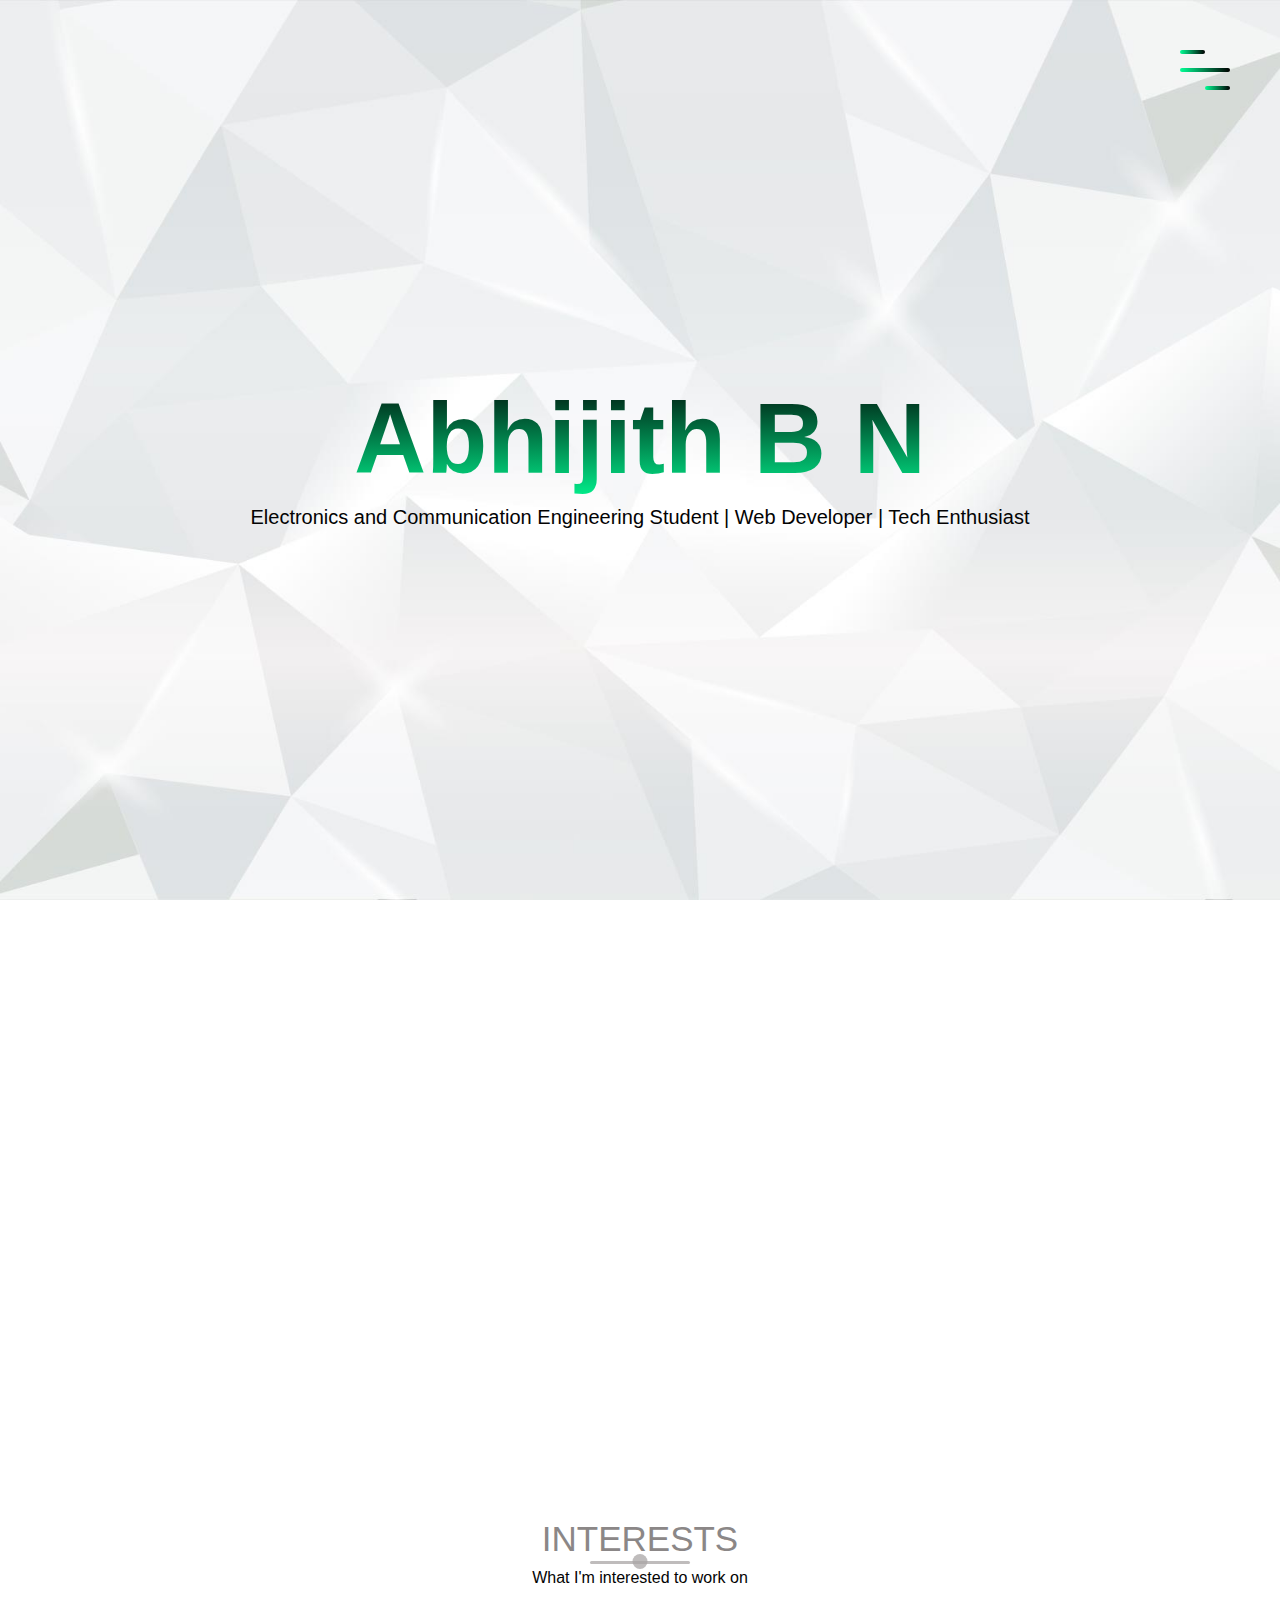
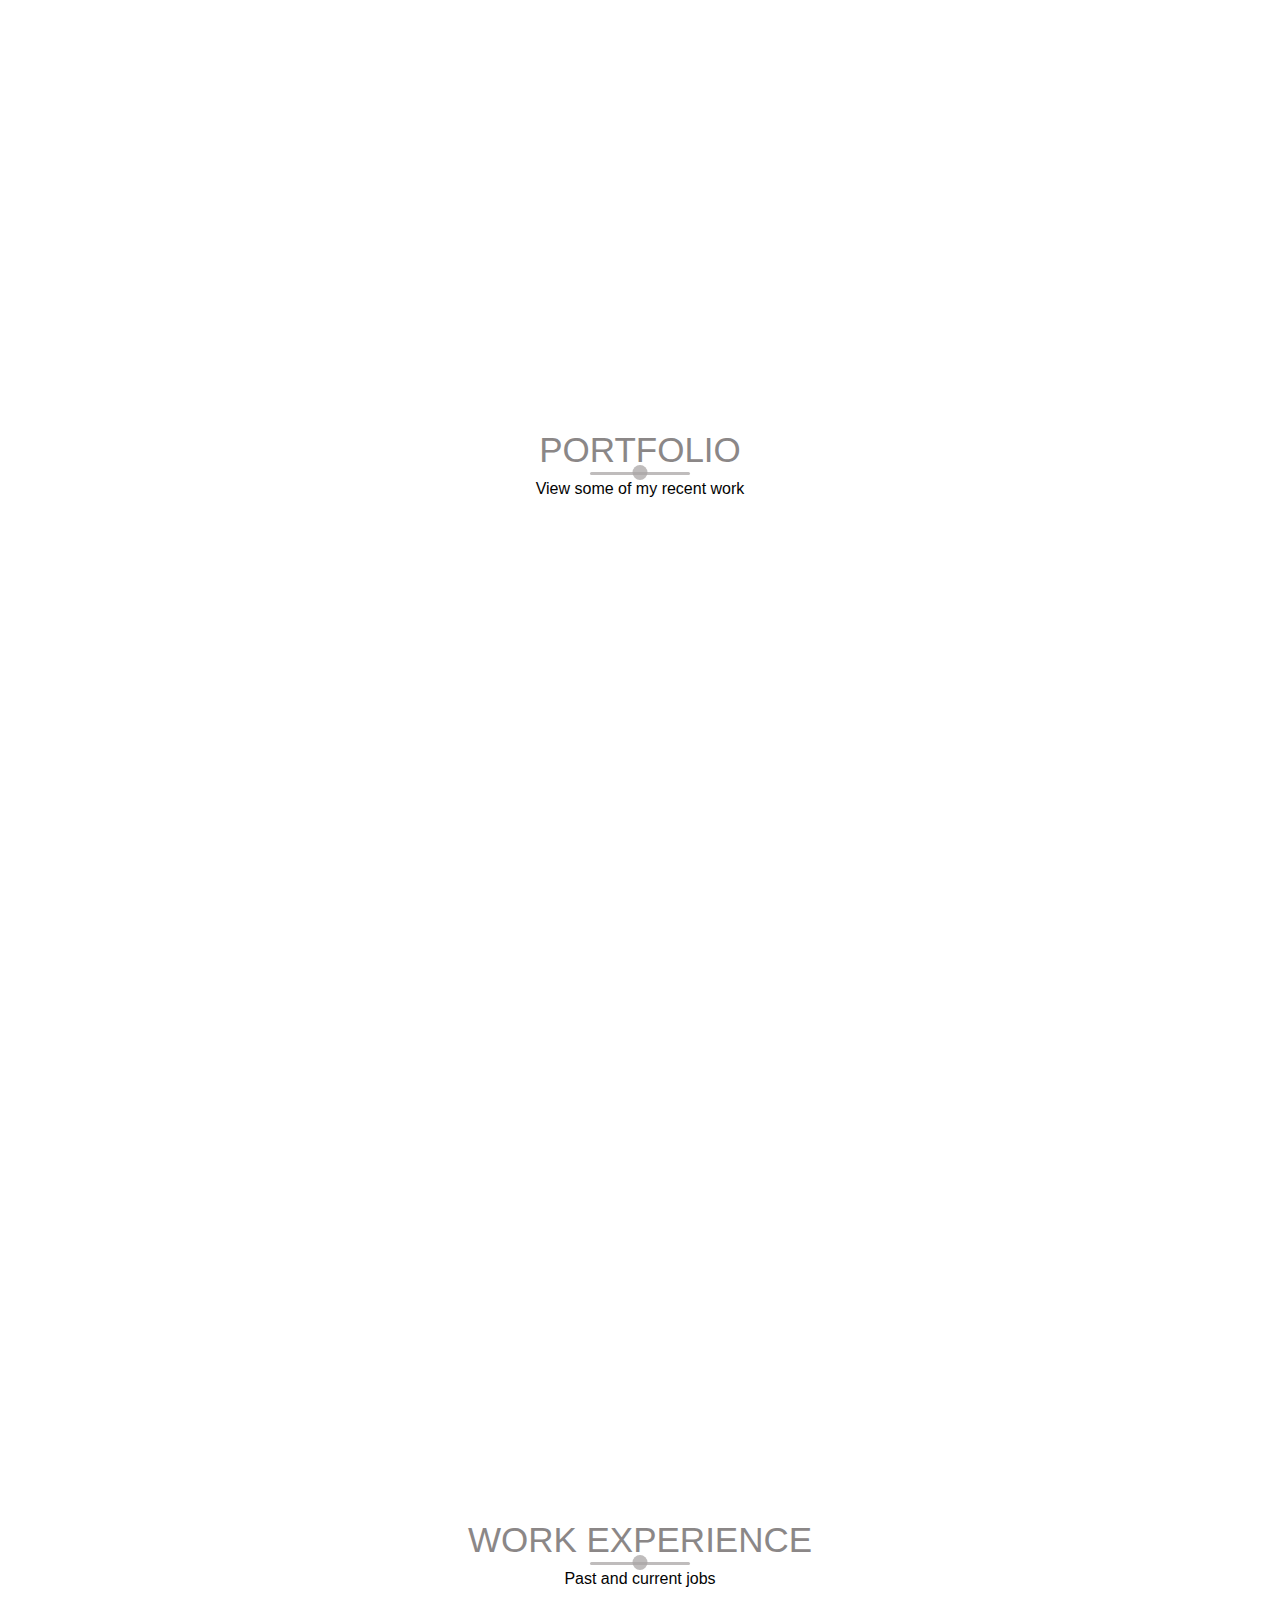
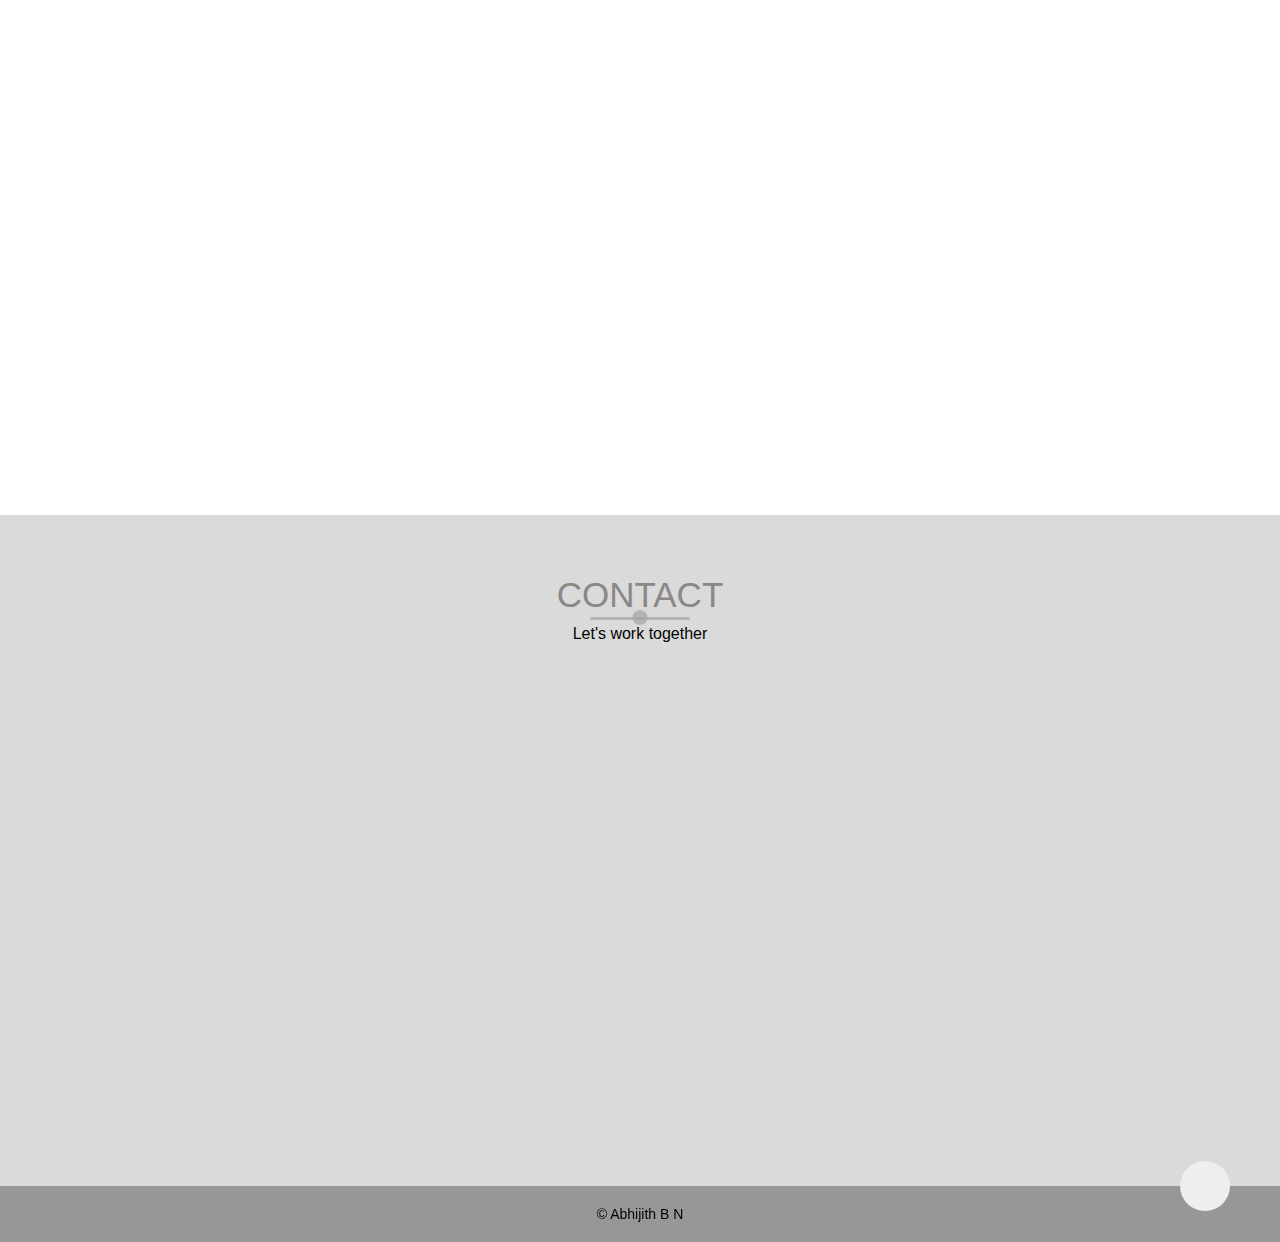
<file: index.html>
<!DOCTYPE html>
<html>
    <head>
        <meta charset="UTF-8">
        <meta name="viewport" content="width=device-width, initial-scale=1.0">
        <title>
            Abhijith B N
        </title>

        <link rel="stylesheet" href="https://unpkg.com/aos@next/dist/aos.css" />

        <link rel="stylesheet" href="https://use.fontawesome.com/releases/v5.6.3/css/all.css" integrity="sha384-UHRtZLI+pbxtHCWp1t77Bi1L4ZtiqrqD80Kn4Z8NTSRyMA2Fd33n5dQ8lWUE00s/" crossorigin="anonymous">

        <link rel="stylesheet" href="main.css">
    </head>
    <body>
        <!-- HEADER -->
        <header>
            <!-- MENU BUTTON -->
            <div class="menu-toggler">
                <div class="bar half start"></div>
                <div class="bar"></div>
                <div class="bar half end"></div>
            </div>
            <!-- NAVBAR WITH NAVLINKS -->
            <nav class="top-nav">
                <ul class="nav-list">
                    <li>
                        <a href="index.html" class="nav-link">Home</a>
                    </li>
                    <li>
                        <a href="#about" class="nav-link">About</a>
                    </li>
                    <li>
                        <a href="#services" class="nav-link">Interests</a>
                    </li>
                    <li>
                        <a href="#portfolio" class="nav-link">Portfolio</a>
                    </li>
                    <li>
                        <a href="#contact" class="nav-link">Contact </a>
                    </li>
                </ul>
            </nav>
            <!-- TITLE / INTRO -->
            <div class="landing-text">
                <h1>Abhijith B N</h1>
                <h6>Electronics and Communication Engineering Student | Web Developer | Tech Enthusiast</h6>
            </div>
        </header>

        <!-- ABOUT-SECTION -->
        <section class="about" id="about">
            <!-- CONTAINER -->
            <div class="container">
                <!-- IMAGE SECTION -->
                <div class="profile-img " data-aos="fade-right" data-aos-delay="150">
                    <img src="images/portrait_crop1.jpg" alt="">
                </div>

                <div class="about-details" data-aos="fade-left" data-aos-delay="300">
                    <div class="about-heading">
                        <h1>About</h1>
                        <h6>Myself</h6>
                    </div>
                    <p>
                        I'm Abhijith and I'm from Bangalore.
                        I'm Studying Electronics and Communication Engineering at PES University,Bangalore and currently in my 4th Year.
                    </p>
                    <div class="social-media">
                        <ul class="nav-list">
                            <li>
                                <a href="https://www.youtube.com/channel/UCRz5FFM6DsTgoQnBv9eacQA?view_as=subscriber" class="icon-link">
                                    <i class="fab fa-youtube"></i>
                                </a>
                            </li>
                            <li>
                                <a href="https://www.linkedin.com/in/abhijith-b-n-31913b154/" class="icon-link">
                                    <i class="fab fa-linkedin-in"></i>                           
                                </a>
                            </li> 
                            <li>
                                <a href="https://github.com/AbhijithBn" class="icon-link">
                                    <i class="fab fa-github"></i>   
                                </a>
                            </li> 
                            <li>
                                <a href="https://www.hackerrank.com/bn_abhijith" class="icon-link">
                                    <i class="fab fa-hackerrank"></i>
                                </a>
                            </li>  
                        </ul>
                    </div>
                </div>

                
            </div>
        </section>
        <!-- PROJECT SECTION -->
        <section class="services" id="services">
            <div class="container">
                <div class="section-heading">
                    <h1>Interests</h1>
                    <h6>What I'm interested to work on</h6>
                </div>
                <div class="my-skills">
                    <div class="skill" data-aos="fade-in" data-aos-delay="300">
                        <div class="icon-container">
                            <i class="fas fa-code"></i>
                        </div>
                        <h1>Web Development</h1>
                        <p>

                        </p>
                    </div>
                    <div class="skill" data-aos="fade-in" data-aos-delay="600">
                        <div class="icon-container">
                            <i class="fab fa-python"></i>
                        </div>
                        <h1>Python Programming</h1>
                        <p>
                            
                        </p>
                    </div>
                    <div class="skill" data-aos="fade-in" data-aos-delay="900">
                        <div class="icon-container">
                            <i class="fas fa-chart-bar"></i>
                        </div>
                        <h1>Internet of Things</h1>
                        <p>

                        </p>
                    </div>
                </div>
            </div>
        </section>

        <!-- PORTFOLIO SECTION -->
        <section class="portfolio" id="portfolio">
            <div class="container">
                <div class="section-heading">
                    <h1>Portfolio</h1>
                    <h6>View some of my recent work</h6>
                </div>
                <div class="portfolio-item ">
                    <div class="portfolio-img has-margin-right" data-aos="fade-right" data-aos-delay="300">
                        <img src="images/peoplecount.jpg" alt="">
                    </div>
                    <div class="portfolio-description" data-aos="fade-left" data-aos-delay="600">
                        <h6>Computer Vision | Web Development | Internet of Things</h6>
                        <h1>Pi People Counter</h1>
                        <p>
                            Worked on People Counting using OpenCV and python in Summer 2018 at Colloqi Consulting Pvt Ltd. under the guidance of Mr Ravi Bail Bhat.
                        </p>
                        <a href="#" class="cta">View Details</a>
                    </div>
                </div>
                <div class="portfolio-item">
                    <div class="portfolio-description has-margin-right" data-aos="fade-right" data-aos-delay="900">
                        <h6>Internet of Things | Web Development</h6>
                        <h1>Video Wall using Raspberry PIs</h1>
                        <p>
                            Synchronised Video Playback at multiple monitors using Raspberry Pis both server and client for Video transmission and reception.
                            I used NodeJS, HTML, CSS. 
                            It was done under the guidance of Mr Ravi Bail Bhat @ Colloqi Consulting Pvt Ltd in Summer 2019.
                        </p>
                        <a href="#" class="cta">View Details</a>
                    </div>

                    <div class="portfolio-img has-margin-right" data-aos="fade-left" data-aos-delay="1200">
                        <img src="images/videowall.jpg" alt="">
                    </div>
                    
                </div>
                <div class="portfolio-item">
                    <div class="portfolio-img has-margin-right" data-aos="fade-right" data-aos-delay="1500">
                        <img src="images/portitem3.jpeg" alt="">
                    </div>
                    <div class="portfolio-description" data-aos="fade-left" data-aos-delay="1800">
                        <h6>Web Development | Computer Networks | DB Management </h6>
                        <h1>Remote Voting System</h1>
                        <p>
                            I developed a Web Application which could allow users to cast their vote from any device which could connect to internet using NodeJS,MongoDB
                            ,HTML,CSS.
                        </p>
                        <a href="#" class="cta">View Details</a>
                    </div>
                </div> 
            </div>
        </section>  
         
        <!-- EXPERIENCE SECTION -->
        <section class="experience" id="experience">
            <div class="container">
                <div class="section-heading">
                    <h1>Work Experience</h1>
                    <h6>Past and current jobs</h6>
                </div>
                <div class="timeline" data-aos="fade-down" data-aos-delay="100">
                    <ul>
                        <li class="date" data-date="2011-Present">
                            <h1>Google</h1>
                            <p>
                                Lorem ipsum dolor sit, amet consectetur adipisicing elit. 
                                Nesciunt consectetur eveniet dolorum. Eius quas ex quia sequi
                            </p>
                        </li>
                        <li class="date" data-date="2008-2011">
                            <h1>Facebook</h1>
                            <p>
                                Lorem ipsum dolor sit, amet consectetur adipisicing elit. 
                                Nesciunt consectetur eveniet dolorum. Eius quas ex quia sequi
                            </p>
                        </li>
                        <li class="date" data-date="2002-2007">
                            <h1>Microsoft</h1>
                            <p>
                                Lorem ipsum dolor sit, amet consectetur adipisicing elit. 
                                Nesciunt consectetur eveniet dolorum. Eius quas ex quia sequi
                            </p>
                        </li>
                    </ul>
                </div>
            </div>
        </section>

        <section class="contact" id="contact">
            <div class="container">
                <div class="section-heading">
                    <h1>Contact</h1>
                    <h6>Let's work together</h6>
                </div>
                <form action="" data-aos="fade-up" data-aos-delay="100">
                    <label for="name">Name:</label>
                    <input type="text" id="name" name="name" placeholder="Enter your name..." required>
                    <label for="email">Email:</label>
                    <input type="text" id="email" name="email" placeholder="Enter your email..." required>
                    <label for="service">Services:</label>
                    <select name="services" id="service">
                        <option value=""> Web Design</option>
                        <option value=""> Web Development</option>
                    </select>
                    <label for="subject">subject:</label>
                    <textarea name="subject" id="subject" cols="10" rows="10"></textarea>
                    <input type="submit" value="Submit">
                </form>
            </div>
        </section>

        <footer class="copyright">
            <div class="up" id="up">
                <i class="fas fa-chevron-up"></i>
            </div>
            <p>&copy; Abhijith B N</p>
        </footer>

        <script src="https://ajax.googleapis.com/ajax/libs/jquery/3.3.1/jquery.min.js"></script>
        <script src="https://unpkg.com/aos@next/dist/aos.js"></script>
        <script src="main.js"></script>

    </body>
</html>
</file>
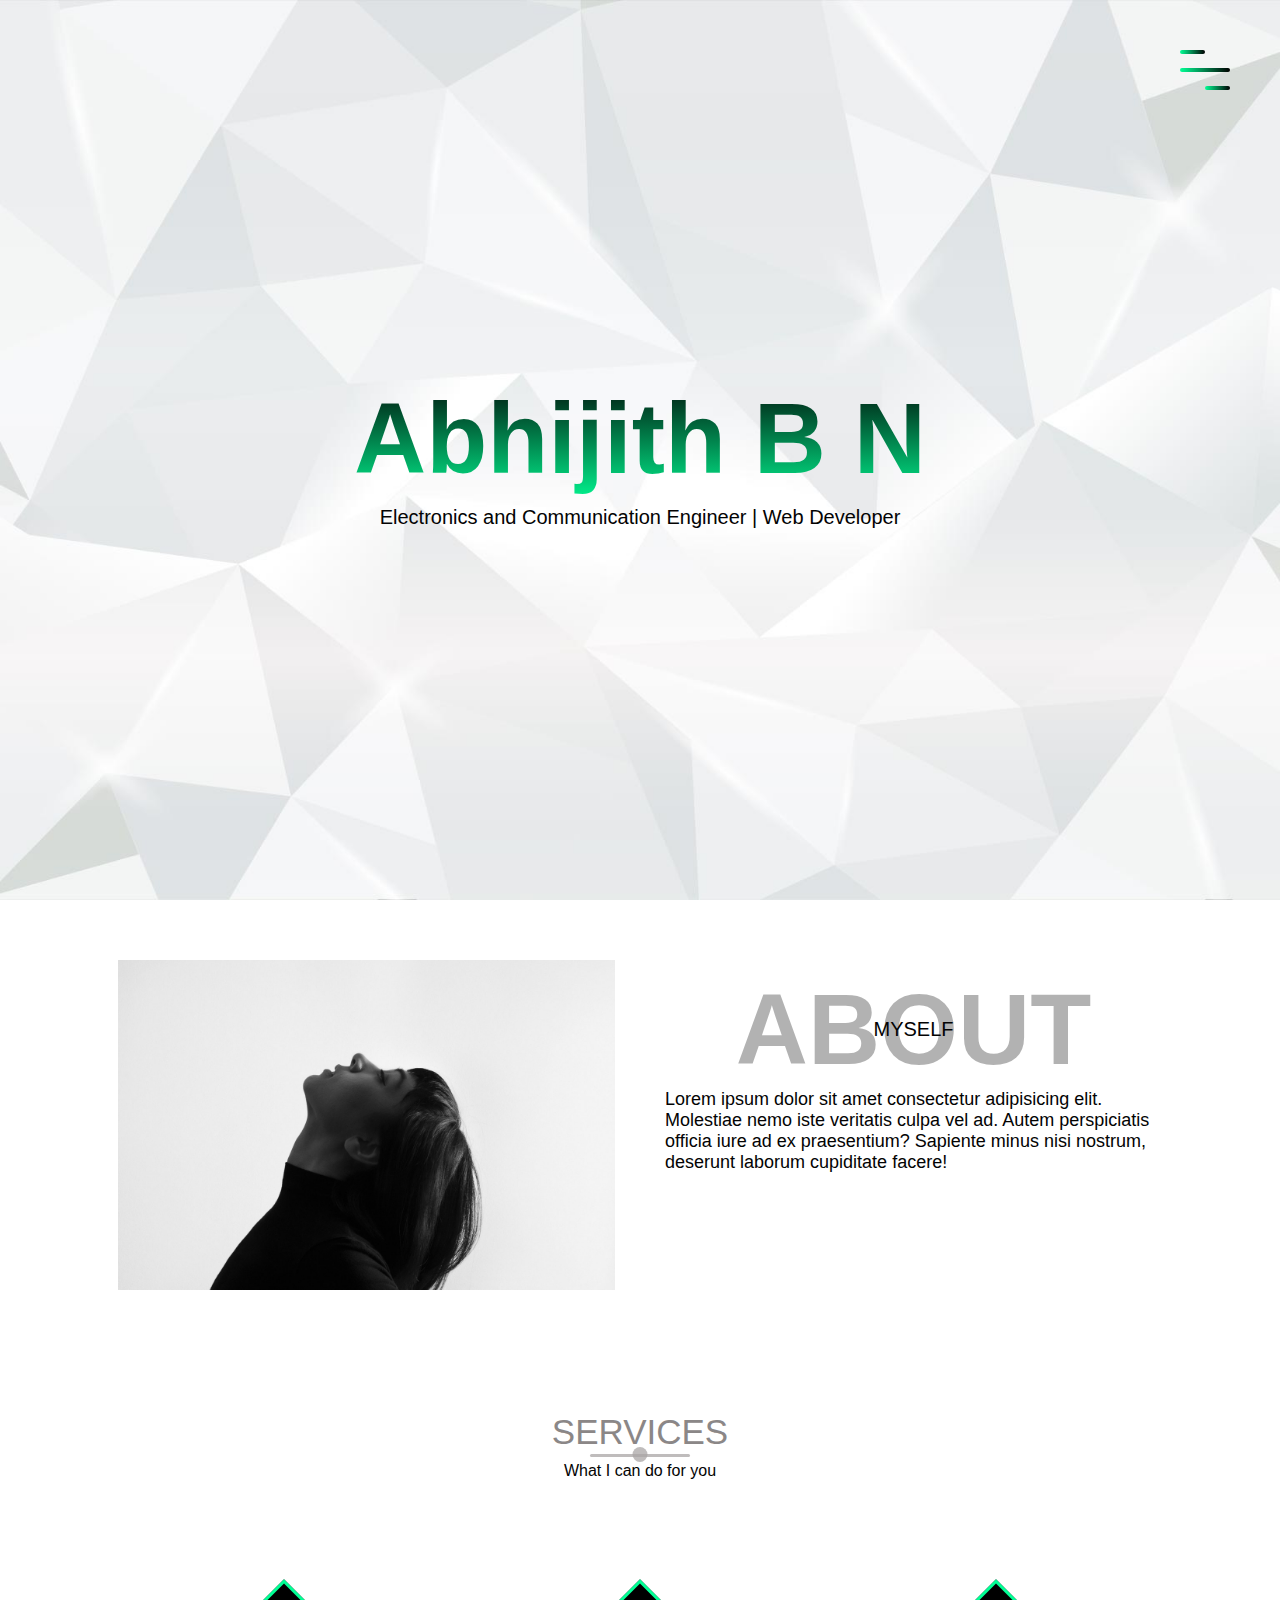
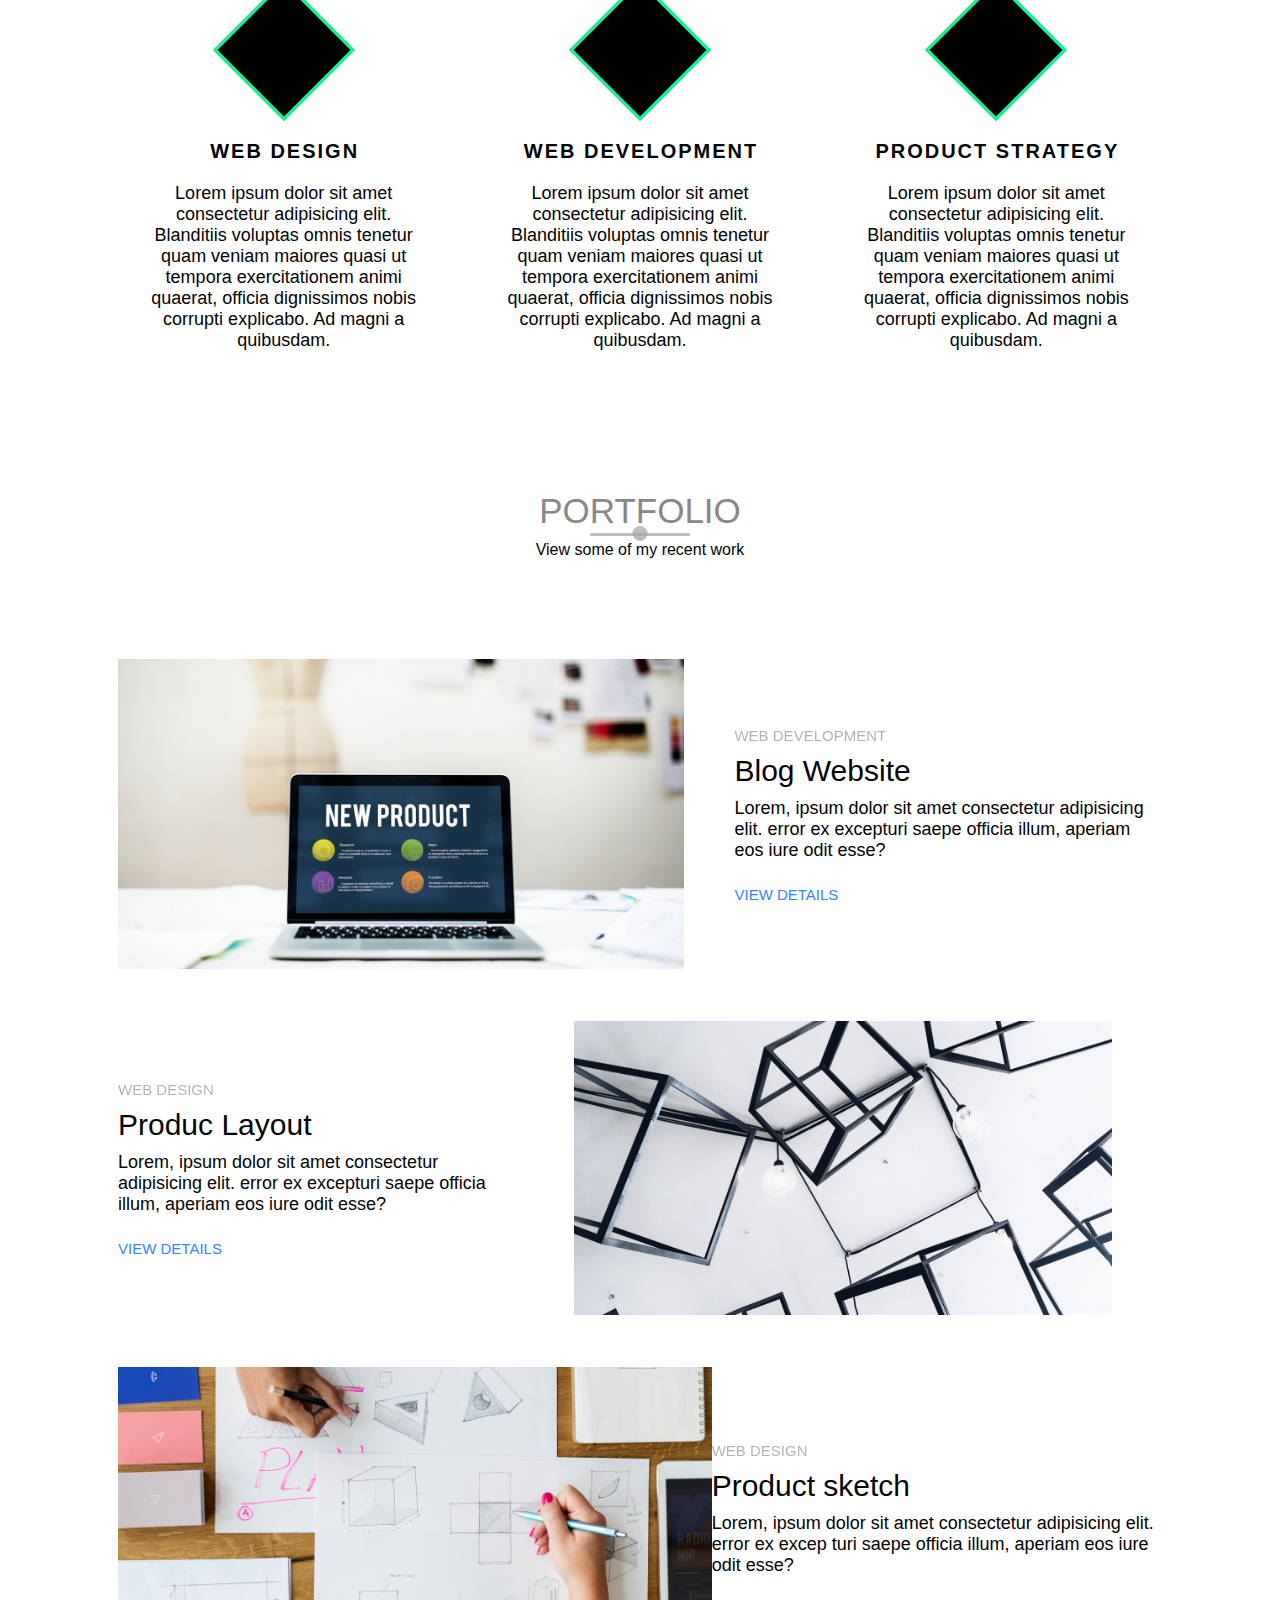
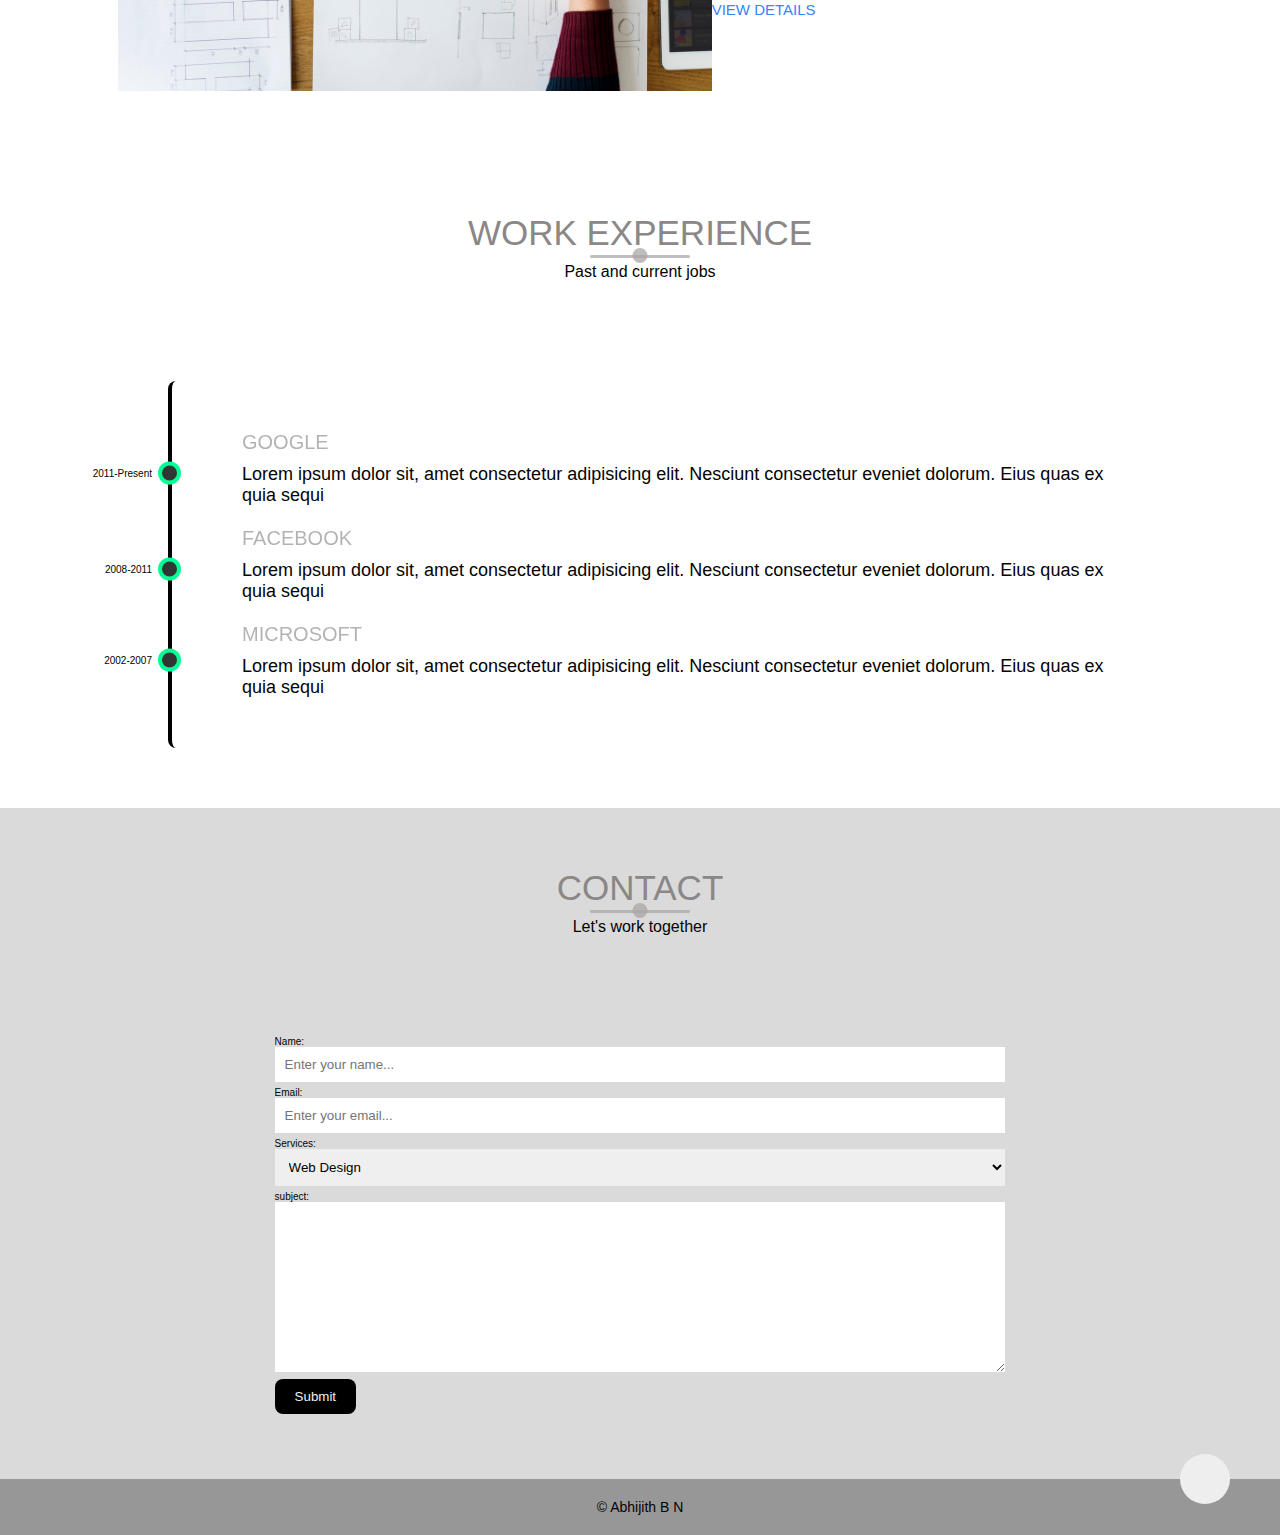
<file: html_copy.html>
<!DOCTYPE html>
<html>
    <head>
        <meta charset="UTF-8">
        <meta name="viewport" content="width=device-width, initial-scale=1.0">
        <title>
            Abhijith B N
        </title>

        <link rel="stylesheet" href="https://unpkg.com/aos@next/dist/aos.css" />

        <link rel="stylesheet" href="https://use.fontawesome.com/releases/v5.6.3/css/all.css" integrity="sha384-UHRtZLI+pbxtHCWp1t77Bi1L4ZtiqrqD80Kn4Z8NTSRyMA2Fd33n5dQ8lWUE00s/" crossorigin="anonymous">

        <link rel="stylesheet" href="main.css">
    </head>
    <body>
        <!-- HEADER -->
        <header>
            <!-- MENU BUTTON -->
            <div class="menu-toggler">
                <div class="bar half start"></div>
                <div class="bar"></div>
                <div class="bar half end"></div>
            </div>
            <!-- NAVBAR WITH NAVLINKS -->
            <nav class="top-nav">
                <ul class="nav-list">
                    <li>
                        <a href="index.html" class="nav-link">Home</a>
                    </li>
                    <li>
                        <a href="#about" class="nav-link">About</a>
                    </li>
                    <li>
                        <a href="#services" class="nav-link">Services</a>
                    </li>
                    <li>
                        <a href="#portfolio" class="nav-link">Portfolio</a>
                    </li>
                    <li>
                        <a href="#contact  " class="nav-link">Contact </a>
                    </li>
                </ul>
            </nav>
            <!-- TITLE / INTRO -->
            <div class="landing-text">
                <h1>Abhijith B N</h1>
                <h6>Electronics and Communication Engineer | Web Developer</h6>
            </div>
        </header>

        <!-- ABOUT-SECTION -->
        <section class="about" id="about">
            <!-- CONTAINER -->
            <div class="container">
                <!-- IMAGE SECTION -->
                <div class="profile-img">
                    <img src="images/profile.jpeg" alt="">
                </div>

                <div class="about-details">
                    <div class="about-heading">
                        <h1>About</h1>
                        <h6>Myself</h6>
                    </div>
                    <p>
                        Lorem ipsum dolor sit amet consectetur adipisicing elit.
                        Molestiae nemo iste veritatis culpa vel ad. Autem perspiciatis 
                        officia iure ad ex praesentium? Sapiente minus nisi nostrum, deserunt laborum cupiditate facere!
                    </p>
                    <div class="social-media">
                        <ul class="nav-list">
                            <li>
                                <a href="#" class="icon-link">
                                    <i class="fab fa-youtube"></i>
                                </a>
                            </li>
                            <li>
                                <a href="#" class="icon-link">
                                    <i class="fab fa-facebook-f"></i>
                                </a>
                            </li> 
                            <li>
                                <a href="#" class="icon-link">
                                    <i class="fab fa-github"></i>   
                                </a>
                            </li>  
                        </ul>
                    </div>
                </div>

                
            </div>
        </section>
        <!-- PROJECT SECTION -->
        <section class="services" id="services">
            <div class="container">
                <div class="section-heading">
                    <h1>Services</h1>
                    <h6>What I can do for you</h6>
                </div>
                <div class="my-skills">
                    <div class="skill">
                        <div class="icon-container">
                            <i class="fas fa-layer-group"></i>
                        </div>
                        <h1>Web Design</h1>
                        <p>
                            Lorem ipsum dolor sit amet consectetur adipisicing elit. 
                            Blanditiis voluptas omnis tenetur quam veniam maiores quasi ut 
                            tempora exercitationem animi quaerat, officia dignissimos nobis
                            corrupti explicabo. Ad magni a quibusdam.
                        </p>
                    </div>
                    <div class="skill">
                        <div class="icon-container">
                            <i class="fas fa-code"></i>
                        </div>
                        <h1>Web Development</h1>
                        <p>
                            Lorem ipsum dolor sit amet consectetur adipisicing elit. 
                            Blanditiis voluptas omnis tenetur quam veniam maiores quasi ut 
                            tempora exercitationem animi quaerat, officia dignissimos nobis
                            corrupti explicabo. Ad magni a quibusdam.
                        </p>
                    </div>
                    <div class="skill">
                        <div class="icon-container">
                            <i class="fas fa-chart-bar"></i>
                        </div>
                        <h1>Product Strategy</h1>
                        <p>
                            Lorem ipsum dolor sit amet consectetur adipisicing elit. 
                            Blanditiis voluptas omnis tenetur quam veniam maiores quasi ut 
                            tempora exercitationem animi quaerat, officia dignissimos nobis
                            corrupti explicabo. Ad magni a quibusdam.
                        </p>
                    </div>
                </div>
            </div>
        </section>

        <!-- PORTFOLIO SECTION -->
        <section class="portfolio" id="portfolio">
            <div class="container">
                <div class="section-heading">
                    <h1>Portfolio</h1>
                    <h6>View some of my recent work</h6>
                </div>
                <div class="portfolio-item ">
                    <div class="portfolio-img has-margin-right">
                        <img src="images/portitem1.jpeg" alt="">
                    </div>
                    <div class="portfolio-description">
                        <h6>Web Development</h6>
                        <h1>Blog Website</h1>
                        <p>
                            Lorem, ipsum dolor sit amet consectetur adipisicing elit.  
                            error ex excepturi saepe officia illum, aperiam eos iure odit esse?
                        </p>
                        <a href="#" class="cta">View Details</a>
                    </div>
                </div>
                <div class="portfolio-item">
                    <div class="portfolio-description has-margin-right">
                        <h6>Web Design</h6>
                        <h1>Produc Layout</h1>
                        <p>
                            Lorem, ipsum dolor sit amet consectetur adipisicing elit.  
                            error ex excepturi saepe officia illum, aperiam eos iure odit esse?
                        </p>
                        <a href="#" class="cta">View Details</a>
                    </div>

                    <div class="portfolio-img has-margin-right">
                        <img src="images/portitem2.jpeg" alt="">
                    </div>
                    
                </div>
                <div class="portfolio-item">
                    <div class="portfolio-img">
                        <img src="images/portitem3.jpeg" alt="">
                    </div>
                    <div class="portfolio-description">
                        <h6>Web Design</h6>
                        <h1>Product sketch</h1>
                        <p>
                            Lorem, ipsum dolor sit amet consectetur adipisicing elit.  
                            error ex excep turi saepe officia illum, aperiam eos iure odit esse?
                        </p>
                        <a href="#" class="cta">View Details</a>
                    </div>
                </div> 
            </div>
        </section>  
         
        <!-- EXPERIENCE SECTION -->
        <section class="experience" id="experience">
            <div class="container">
                <div class="section-heading">
                    <h1>Work Experience</h1>
                    <h6>Past and current jobs</h6>
                </div>
                <div class="timeline">
                    <ul>
                        <li class="date" data-date="2011-Present">
                            <h1>Google</h1>
                            <p>
                                Lorem ipsum dolor sit, amet consectetur adipisicing elit. 
                                Nesciunt consectetur eveniet dolorum. Eius quas ex quia sequi
                            </p>
                        </li>
                        <li class="date" data-date="2008-2011">
                            <h1>Facebook</h1>
                            <p>
                                Lorem ipsum dolor sit, amet consectetur adipisicing elit. 
                                Nesciunt consectetur eveniet dolorum. Eius quas ex quia sequi
                            </p>
                        </li>
                        <li class="date" data-date="2002-2007">
                            <h1>Microsoft</h1>
                            <p>
                                Lorem ipsum dolor sit, amet consectetur adipisicing elit. 
                                Nesciunt consectetur eveniet dolorum. Eius quas ex quia sequi
                            </p>
                        </li>
                    </ul>
                </div>
            </div>
        </section>

        <section class="contact" id="contact">
            <div class="container">
                <div class="section-heading">
                    <h1>Contact</h1>
                    <h6>Let's work together</h6>
                </div>
                <form action="">
                    <label for="name">Name:</label>
                    <input type="text" id="name" name="name" placeholder="Enter your name..." required>
                    <label for="email">Email:</label>
                    <input type="text" id="email" name="email" placeholder="Enter your email..." required>
                    <label for="service">Services:</label>
                    <select name="services" id="service">
                        <option value=""> Web Design</option>
                        <option value=""> Web Development</option>
                    </select>
                    <label for="subject">subject:</label>
                    <textarea name="subject" id="subject" cols="10" rows="10"></textarea>
                    <input type="submit" value="Submit">
                </form>
            </div>
        </section>

        <footer class="copyright">
            <div class="up" id="up">
                <i class="fas fa-chevron-up"></i>
            </div>
            <p>&copy; Abhijith B N</p>
        </footer>

        <script src="https://ajax.googleapis.com/ajax/libs/jquery/3.3.1/jquery.min.js"></script>
        <script src="https://unpkg.com/aos@next/dist/aos.js"></script>
        <script src="main.js"></script>

    </body>
</html>
</file>
<file: main.css>
/*Global*/
*{
    margin: 0;
    padding: 0;
    box-sizing: border-box;
}
html{
    font-size: 10px;
    font-family: 'Roboto',sans-serif;
    color: rgb(3, 3, 3);
}
body{
    width: 100%;
    height: 100%;
    background: url('images/w3.jpg') no-repeat center fixed;
    background-size: cover;
}
section{
    padding: 6rem;
}
a{
    text-decoration: none;
    color: rgb(126, 126, 126);
}
p{
    font-size: 1.8rem;
    font-weight: 300;
}
img{
    width: 100%; 
}

/*REUSABLE*/
.container{
    width: 90%;
    max-width: 100%;
    height: 100%;
    margin: 0 auto; 
    position: relative;
}

.section-heading{
    text-align: center;
    margin-bottom: 10rem;
}

.section-heading h1{
    font-size: 3.5rem;
    color: rgb(139, 135, 135);
    text-transform: uppercase;
    font-weight: 300;
    position: relative;
    margin-bottom: 1rem;
}
.section-heading h1::before,
.section-heading h1::after{
    content: '';
    position: absolute;
    bottom: -0.5rem;
    left: 50%;
    transform: translateX(-50%);
    background-color: rgba(170, 165, 165, 0.75);
}

.section-heading h1::before{
    width: 10rem;
    height: 3px;
    border-radius: 0.8rem;
}
.section-heading h1::after{
    width: 1.5rem;
    height: 1.5rem;
    border-radius: 100%;
    bottom: -1rem;
}

.section-heading h6{
    font-size: 1.6rem;
    font-weight: 300;
}
.has-margin-right{
    margin-right:5rem;
}


/*HEADER*/
header{
    width: 100%;
    height: 100vh;
}
.top-nav{
    width: 100%;
    height: 100vh;
    position: fixed;
    top:-100vh;
    z-index: 50;
    background-color: #d3d3d3;
    border-bottom-left-radius: 100%;
    border-bottom-right-radius: 100%;
    transition: all 650ms cubic-bezier(1,0,0,1);
}
.nav-list{
    list-style: none;
    width: 100%;
    height: 100%;
    display: flex;
    justify-content: center;
    align-items: center;
}
li{
    margin: 0 2rem;
}
.nav-link{
    font-family: 'The Historia Demo', sans-serif;
    font-size: 5rem;
    padding: 1rem;
    padding: 1rem;
}
.nav-link:hover,
.nav-link:focus{
    background: linear-gradient(to top, #02ff95, #ffffff);
    -webkit-background-clip: text;
    -webkit-text-fill-color: transparent;
}
.top-nav.open{
    top: 0;
    border-radius: initial;
}
.menu-toggler{
    position: absolute;
    top: 5rem;
    right: 5rem;
    width: 5rem;
    height: 4rem;
    display: flex;
    flex-direction: column;
    justify-content: space-between;
    cursor: pointer;
    z-index: 1500;
    transition: transform 650ms ease-out;
}
.menu-toggler.open{
    transform:rotate(-45deg);
}

.bar{
    background: linear-gradient(to right, #02ff95 ,#000000);
    width: 100%;
    height: 4px;
    border-radius :0.8rem; 
}
.bar.half{
    width: 50%;
}
.bar.start{
    transform-origin: right;
    transition: transform 650ms cubic-bezier(0.54,-0.81, 0.57, 0.57);
} 
.open .bar.start{
    transform: rotate(-450deg) translateX(0.8rem);
}
.bar.end{
    align-self: flex-end;
    transform-origin: left;
    transition: transform 650ms cubic-bezier(0.54,-0.81, 0.57, 0.57);
} 
.open .bar.end{
    transform: rotate(-450deg) translateX(-0.8rem);
}
.landing-text{
    position: absolute;
    top: 50%;
    left: 50%;
    transform: translate(-50%,-50%);
    width: 100%;
    text-align: center;
    z-index: 1;
}

.landing-text h1{
    font-size: 10rem;
    font-family: 'The Historia Demo',sans-serif;
    background: linear-gradient(to top, #02ff95, #000000);
    -webkit-background-clip: text;
    -webkit-text-fill-color: transparent;
    padding: 1rem;
    user-select: none;
}

.landing-text h6{
    font-size: 2rem;
    font-weight: 300;
}

/*ABOUT SECTION*/
.about .container{
    display: flex;
    align-items: center;
    justify-content: center;
}

.about-heading{
    text-align: center;
    text-transform: uppercase;
    line-height: 0;
    margin-bottom: 6rem;
}

.about-heading h1{
    font-size: 10rem;
    opacity: 0.3;
}

.about-heading h6{
    font-size: 2rem;
    font-weight: 300;
}
.profile-img{
    flex: 1;
    margin-right: 5rem;
}
.about-details{
    flex: 1;
}
.social-media{
    margin-top: 5rem;
}
.social-media i{
    font-size: 5rem;
    transition: color 650ms;
}

.fa-linkedin-in:hover{
    color: #4875B4;
}
.fa-github:hover{
    color: rgb(180, 175, 175);
}
.fa-youtube:hover{
    color: red;
}
.fa-hackerrank:hover{
    color: #1ba94c
}

/*SERVICES*/
.my-skills{
    margin-top: 10rem;
    display: grid;
    grid-template-columns: repeat(auto-fit,minmax(25rem,1fr));
    grid-gap: 2.5rem;
    text-align: center;

}

.skill{
    display: flex;
    flex-direction: column;
    justify-content: center;
    align-items: center;
    padding: 2rem;
}

.skill h1{
    text-transform: uppercase;
    letter-spacing: 2px;
    margin: 2rem -2px 2rem 0;
}

.icon-container{
    width: 10rem;
    height: 10rem;
    border: 3px solid #02ff95;
    background-color: #000000;
    margin-bottom: 2rem;
    display: flex;
    transform: rotate(45deg);
}

.icon-container i{
    color: #02ff95;
    font-size: 5rem;
    margin: auto;
    transform: rotate(-45deg);
}

/*PORTFOLIO*/

.portfolio-item{
    display: flex;
    align-items: center;
    justify-content: center;
    margin-bottom: 5rem; 
    
}
.portfolio-item:last-child{
    margin-bottom: 0;
}
.profile-img{
    flex: 1;
} 

.portfolio-description{
}

.portfolio-description h1{
    font-size: 3rem;
    font-weight: 300;
    margin: 1rem 0;
}

.portfolio-description h6{
    font-size: 1.5rem;
    text-transform: uppercase;
    font-weight: 300;
    opacity: 0.3;
}

.portfolio-description .cta{
    display: inline-block;
    margin-top: 2.5rem;
    font-size: 1.5rem;
    text-transform: uppercase;
    color: #3883ff; 
    transition: color 650ms;
}

.portfolio-description .cta:hover{
    color: #2f67cd;
}


/*TIMELINE*/
.timeline ul{
    border-left: 4px solid #000000;
    border-radius: 0.8rem;
    background-color: rgba(246, 246, 246, 0.05);
    padding: 5rem;
    list-style: none;
    text-align: left;
    width: 100%;
    margin-left: 5rem;
}

.timeline h1{
    font-size: 2rem;
    text-transform:uppercase;
    font-weight: 300;
    margin-bottom: 1rem;
    opacity: 0.3;
}

.timeline .date{
    border-bottom: 1px solid rgba(255,255,255,0.1);
    margin-bottom: 1rem;
    padding-bottom: 1rem;
    position: relative;
}

.timeline .date:last-of-type{
    padding-bottom: 0;
    margin-bottom: 0;
    border:none;
}

.timeline .date::before,
.timeline .date::after{
    position: absolute;
    display: block;
    top: 50%;
    transform: translateY(-50%);
}

.timeline .date::before{
    content: attr(data-date);
    left:-21rem;
    text-align: right;
    min-width: 12rem;
    font-size: 1rem;
}

.timeline .date::after{
    content: '';
    box-shadow: 0 0 0 4px #02ff95;
    border-radius: 100%;
    left: -8rem;
    height: 1.5rem;
    width: 1.5rem;
    background-color: #313534;
}

/*CONTACT FORM*/
.contact{
    background-color: #6d6d6e41
}

form{
    width: 70%;
    margin: 0 auto;
}

form lebel{
    font-size: 1.5rem;
}
input,
select,
textarea{
    width: 100%;
    padding: 1rem;
    margin-bottom: 5px;
    border: none;
    outline-color: #02ff95;
}

input[type='submit']{
    width: initial;
    background-color: #000000;
    color: #eee;
    padding: 1rem 2rem;
    border-radius: 0.8rem;
    cursor: pointer;
    transition: background-color 650ms;
}
input[type='submit']:hover{
    color: #221e3f;
    background-color: #02ff95;
}


/*FOOTER*/
.copyright{
    width: 100%;
    text-align: center;
    background-color: #5f5d5da4;
    padding: 2rem 0;
    position: relative;
}

.up{
    position: absolute;
    width: 5rem;
    height: 5rem;
    background-color: #eee;
    top: -2.5rem;
    right: 5rem;
    border-radius: 100%;
    display: flex;
    animation: pulse 2s infinite;
}

.up i{
    color: #16162d;
    font-size: 2rem;
    margin: auto;
}

.copyright p{
    font-size: 1.4rem;
}

/*ANIMATION*/

/*for pulsing of up button*/
@keyframes pulse{
    0%{
        box-shadow: 0 0 0 0 rgba(2, 255, 149, 0.99)
    }
    70%{
        box-shadow: 0 0 0 2rem rgba(2,255,149,0);
    }
    100%{
        box-shadow: 0 0 0 0 rgba(2,255,149,0);
    }
}

/*MEDIA QUERIES*/
@media screen and (max-width: 760px){
    body{
        background: url('images/w3.jpg') no-repeat center fixed;
        background-size: cover;
    }

    .landing-text h1{
        font-size: 15rem;
    }

    .landing-text h6{
        font-size: 1.7rem;
    }

    .nav-list{
        flex-direction: column;
    }

    li{
        margin: 2rem 0;
    }

    .nav-link{
        font-size: 4.5rem
    }

    .about-heading h1{
        font-size: 8rem;
    }

    .section-heading h1{
        font-size: 3rem;
    }

    .about-details .nav-list{
        flex-direction: initial;
    }

    .about-details li{
        margin: 0 2rem;
    }

    .icon-container{
        width: 7rem;
        height: 7rem;
    }

    .icon-container i{
        font-size: 4rem;
    }

    .timeline i ul{
        margin: 0 0 0 auto; 
    }

    .timeline .date::before{
        left: -19rem;

    }

    .timeline .date::after{
        left: -6rem
    }

}

@media screen and (max-width:600px){
    .menu-toggler{
        top: 2rem;
        right: 2rem;
    }

    .landing-text h1{
        font-size: 8rem;
    }

    .landing-text h6{
        font-size: 1.4rem;
    }

    .nav-link{
        font-size: 3.5rem;
    }

    .about .container{
        flex-direction: column;
    }

    .profile-img{
        margin: 0 0 7rem 0;
    }

    .portfolio-item{
        flex-direction: column;
    }

    .portfolio-img{
        margin: 0 0 2rem 0;
        order: 1;
    }

    .portfolio-description{
        margin: 0;
        order: 2;
    }

    .timeline p{
        font-size: 1.5rem;
    }

    .timeline .date::before{
        font-size: 1.4rem
    }
    
    form{
        width: 100%
    }

    .up{
        right: 2rem;
    }
}
</file>
